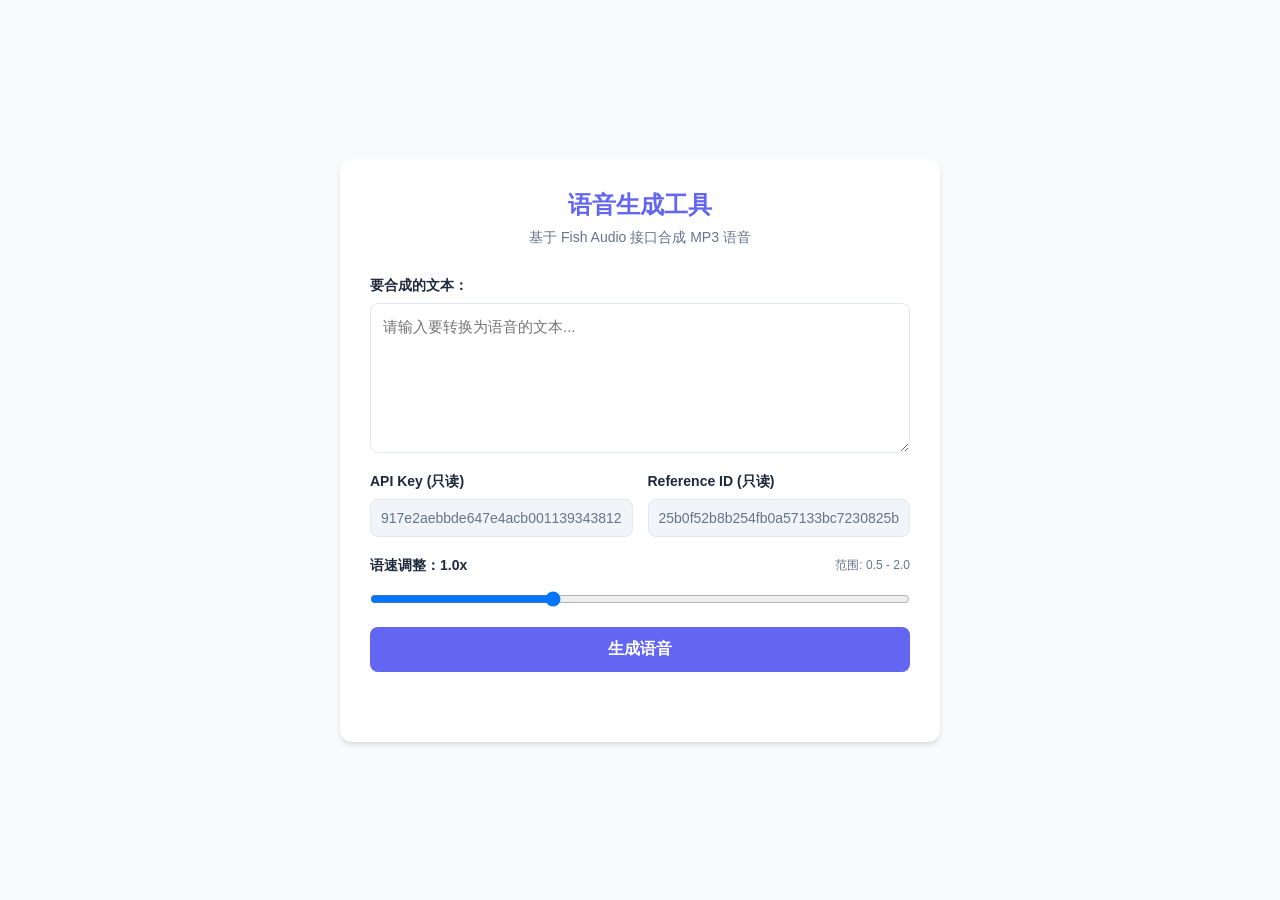
<file: tts-generator.html>
<!DOCTYPE html>
<html lang="zh-CN">
<head>
    <meta charset="UTF-8">
    <meta name="viewport" content="width=device-width, initial-scale=1.0">
    <title>语音生成工具 (Fish Audio)</title>
    <style>
        :root {
            --primary-color: #6366f1;
            --primary-hover: #4f46e5;
            --bg-color: #f8fafc;
            --card-bg: #ffffff;
            --text-main: #1e293b;
            --text-muted: #64748b;
            --border-color: #e2e8f0;
            --shadow: 0 4px 6px -1px rgba(0, 0, 0, 0.1), 0 2px 4px -1px rgba(0, 0, 0, 0.06);
            --radius: 12px;
        }

        * {
            box-sizing: border-box;
            margin: 0;
            padding: 0;
            font-family: 'Inter', -apple-system, BlinkMacSystemFont, 'Segoe UI', Roboto, Helvetica, Arial, sans-serif;
        }

        body {
            background-color: var(--bg-color);
            color: var(--text-main);
            display: flex;
            justify-content: center;
            align-items: center;
            min-height: 100vh;
            padding: 20px;
        }

        .container {
            background-color: var(--card-bg);
            border-radius: var(--radius);
            box-shadow: var(--shadow);
            width: 100%;
            max-width: 600px;
            padding: 30px;
            display: flex;
            flex-direction: column;
            gap: 20px;
        }

        .header {
            text-align: center;
            margin-bottom: 10px;
        }

        .header h1 {
            font-size: 24px;
            color: var(--primary-color);
            margin-bottom: 8px;
        }

        .header p {
            color: var(--text-muted);
            font-size: 14px;
        }

        .input-group {
            display: flex;
            flex-direction: column;
            gap: 8px;
        }

        .input-group label {
            font-weight: 600;
            font-size: 14px;
        }

        textarea {
            width: 100%;
            height: 150px;
            padding: 12px;
            border: 1px solid var(--border-color);
            border-radius: 8px;
            resize: vertical;
            font-size: 15px;
            line-height: 1.5;
            transition: border-color 0.2s, box-shadow 0.2s;
        }

        textarea:focus {
            outline: none;
            border-color: var(--primary-color);
            box-shadow: 0 0 0 3px rgba(99, 102, 241, 0.2);
        }

        .settings {
            display: grid;
            grid-template-columns: 1fr 1fr;
            gap: 15px;
        }

        .settings input:not([type="range"]) {
            width: 100%;
            padding: 10px;
            border: 1px solid var(--border-color);
            border-radius: 8px;
            font-size: 14px;
        }

        input[type="range"] {
            width: 100%;
            margin-top: 8px;
            cursor: pointer;
        }

        .settings input:read-only {
            background-color: #f1f5f9;
            color: var(--text-muted);
            cursor: not-allowed;
        }

        .btn {
            background-color: var(--primary-color);
            color: white;
            border: none;
            border-radius: 8px;
            padding: 12px 20px;
            font-size: 16px;
            font-weight: 600;
            cursor: pointer;
            transition: background-color 0.2s, transform 0.1s;
            display: flex;
            justify-content: center;
            align-items: center;
            gap: 8px;
        }

        .btn:hover:not(:disabled) {
            background-color: var(--primary-hover);
        }

        .btn:active:not(:disabled) {
            transform: scale(0.98);
        }

        .btn:disabled {
            background-color: #94a3b8;
            cursor: not-allowed;
        }

        .result-section {
            margin-top: 10px;
            padding-top: 20px;
            border-top: 1px solid var(--border-color);
            display: none;
            flex-direction: column;
            gap: 15px;
        }

        .result-section.active {
            display: flex;
        }

        audio {
            width: 100%;
            height: 40px;
        }

        .download-btn {
            background-color: #10b981;
        }

        .download-btn:hover {
            background-color: #059669;
        }

        .status {
            font-size: 14px;
            text-align: center;
            min-height: 20px;
        }
        
        .status.error {
            color: #ef4444;
        }
        
        .status.success {
            color: #10b981;
        }

        .spinner {
            border: 3px solid rgba(255,255,255,0.3);
            border-radius: 50%;
            border-top: 3px solid white;
            width: 20px;
            height: 20px;
            animation: spin 1s linear infinite;
            display: none;
        }

        @keyframes spin {
            0% { transform: rotate(0deg); }
            100% { transform: rotate(360deg); }
        }
    </style>
</head>
<body>

    <div class="container">
        <div class="header">
            <h1>语音生成工具</h1>
            <p>基于 Fish Audio 接口合成 MP3 语音</p>
        </div>

        <div class="input-group">
            <label for="textInput">要合成的文本：</label>
            <textarea id="textInput" placeholder="请输入要转换为语音的文本..."></textarea>
        </div>

        <div class="settings">
            <div class="input-group">
                <label>API Key (只读)</label>
                <input type="text" value="917e2aebbde647e4acb001139343812c" readonly>
            </div>
            <div class="input-group">
                <label>Reference ID (只读)</label>
                <input type="text" value="25b0f52b8b254fb0a57133bc7230825b" readonly>
            </div>
            <div class="input-group" style="grid-column: 1 / -1; margin-top: 5px;">
                <label for="speedInput" style="display: flex; justify-content: space-between;">
                    <span>语速调整：<span id="speedValue">1.0</span>x</span>
                    <span style="color: var(--text-muted); font-weight: normal; font-size: 12px;">范围: 0.5 - 2.0</span>
                </label>
                <input type="range" id="speedInput" min="0.5" max="2.0" step="0.1" value="1.0">
            </div>
        </div>

        <button id="generateBtn" class="btn">
            <span class="spinner" id="spinner"></span>
            <span id="btnText">生成语音</span>
        </button>

        <div id="statusMsg" class="status"></div>

        <div class="result-section" id="resultSection">
            <audio id="audioPlayer" controls></audio>
            <button id="downloadBtn" class="btn download-btn">⬇️ 下载 MP3 文件</button>
        </div>
    </div>

    <script>
        const API_KEY = '917e2aebbde647e4acb001139343812c';
        const REF_ID = '25b0f52b8b254fb0a57133bc7230825b';
        const PROXY_URL = 'https://fish-audio-proxy.dlttog.workers.dev/';

        const textInput = document.getElementById('textInput');
        const speedInput = document.getElementById('speedInput');
        const speedValue = document.getElementById('speedValue');
        const generateBtn = document.getElementById('generateBtn');
        const spinner = document.getElementById('spinner');
        const btnText = document.getElementById('btnText');
        const statusMsg = document.getElementById('statusMsg');
        const resultSection = document.getElementById('resultSection');
        const audioPlayer = document.getElementById('audioPlayer');
        const downloadBtn = document.getElementById('downloadBtn');

        let currentBlobUrl = null;

        speedInput.addEventListener('input', (e) => {
            speedValue.textContent = Number(e.target.value).toFixed(1);
        });

        generateBtn.addEventListener('click', async () => {
            const text = textInput.value.trim();
            if (!text) {
                showStatus('请输入要合成的文本！', 'error');
                return;
            }

            // 清理状态
            setLoading(true);
            showStatus('正在生成语音，请稍候...', '');
            resultSection.classList.remove('active');
            
            if (currentBlobUrl) {
                URL.revokeObjectURL(currentBlobUrl);
                currentBlobUrl = null;
            }

            try {
                const response = await fetch(PROXY_URL, {
                    method: 'POST',
                    headers: {
                        'Authorization': `Bearer ${API_KEY}`,
                        'Content-Type': 'application/json',
                        'model': 's2.1-pro-free'
                    },
                    body: JSON.stringify({
                        text: text,
                        reference_id: REF_ID,
                        format: 'mp3',
                        prosody: {
                            speed: Number(speedInput.value)
                        }
                    })
                });

                if (!response.ok) {
                    throw new Error(`API 请求失败，状态码: ${response.status}`);
                }

                const blob = await response.blob();
                currentBlobUrl = URL.createObjectURL(blob);
                
                audioPlayer.src = currentBlobUrl;
                resultSection.classList.add('active');
                
                showStatus('生成成功！', 'success');
                
                // 自动播放
                audioPlayer.play().catch(e => console.log('Auto-play prevented:', e));

            } catch (error) {
                console.error(error);
                showStatus(`生成失败: ${error.message}`, 'error');
            } finally {
                setLoading(false);
            }
        });

        downloadBtn.addEventListener('click', () => {
            if (!currentBlobUrl) return;
            
            const text = textInput.value.trim();
            // 用文本的前几个字作为文件名
            let safeName = text.substring(0, 10).replace(/[\\\/\:\*\?\"\<\>\|]/g, '');
            if (!safeName) safeName = 'voice';
            
            const a = document.createElement('a');
            a.href = currentBlobUrl;
            a.download = `语音_${safeName}.mp3`;
            document.body.appendChild(a);
            a.click();
            document.body.removeChild(a);
        });

        function setLoading(isLoading) {
            generateBtn.disabled = isLoading;
            spinner.style.display = isLoading ? 'inline-block' : 'none';
            btnText.textContent = isLoading ? '生成中...' : '生成语音';
        }

        function showStatus(msg, type) {
            statusMsg.textContent = msg;
            statusMsg.className = 'status ' + type;
        }
    </script>
</body>
</html>
</file>
